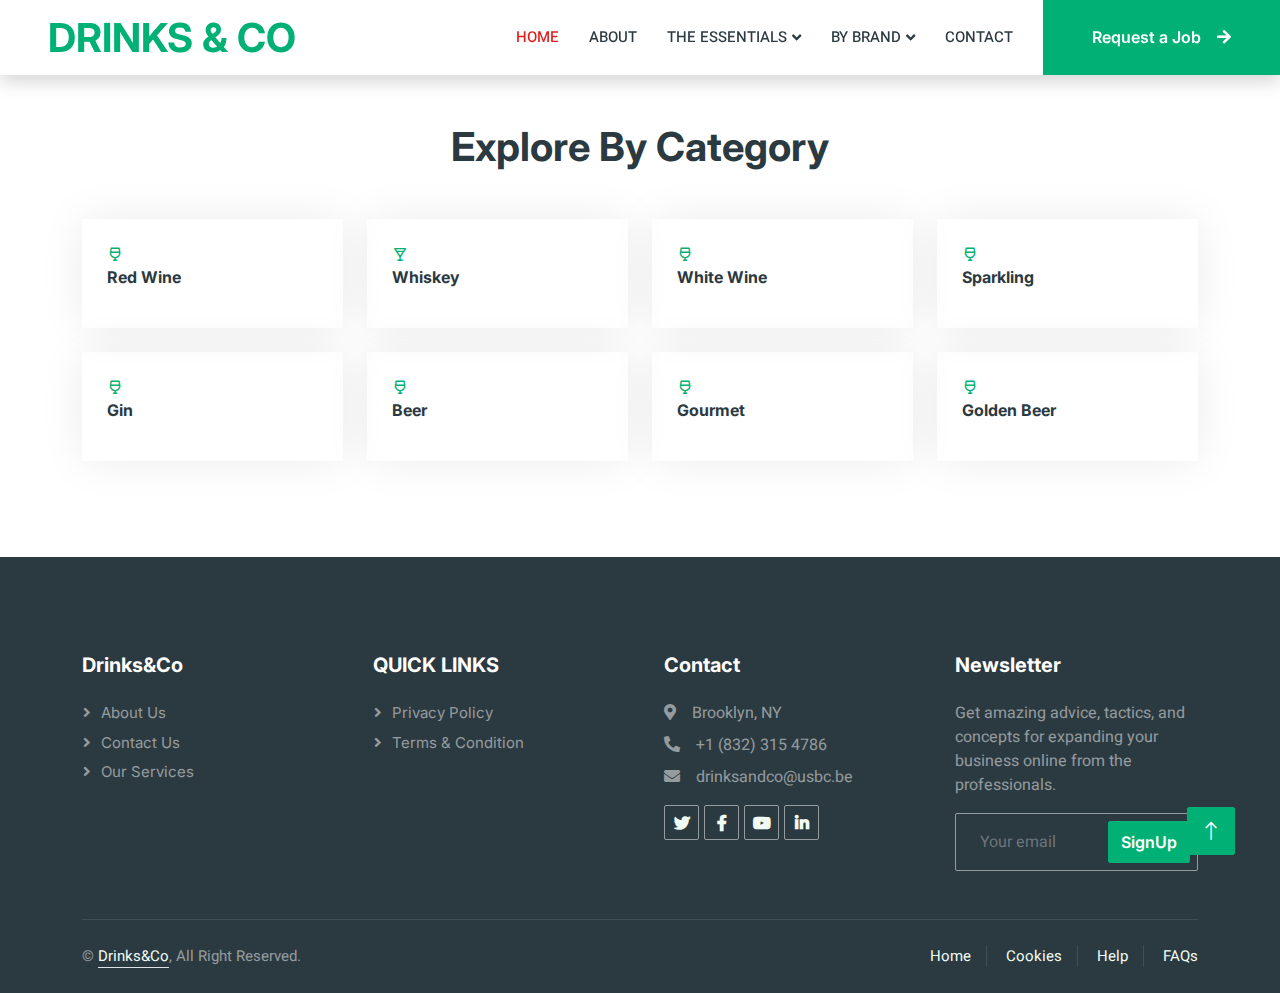
<file: Drinks&Coo/Drinks&Coo/drinks-co.github.io/Drinks-Co/Drinks&COO/category.html>
<!DOCTYPE html>
<html lang="en">


<!-- Mirrored from drinks-co.github.io/Drinks-Co/job-portal-website-master/category.html by HTTrack Website Copier/3.x [XR&CO'2014], Wed, 24 May 2023 21:21:23 GMT -->
<!-- Added by HTTrack --><meta http-equiv="content-type" content="text/html;charset=utf-8" /><!-- /Added by HTTrack -->
<head>
    <meta charset="utf-8">
    <title>DRINKS&CO: Buy, and sell</title>
    <link rel="shortcut icon" href="img/download.png" type="image/x-icon">
    <meta content="width=device-width, initial-scale=1.0" name="viewport">
    <meta content="" name="keywords">
    <meta content="" name="description">
	<link href='../../../unpkg.com/boxicons%402.1.4/css/boxicons.min.css' rel='stylesheet'>
    <!-- Favicon -->
    <link href="img/favicon.html" rel="icon">

    <!-- Google Web Fonts -->
    <link rel="preconnect" href="https://fonts.googleapis.com/">
    <link rel="preconnect" href="https://fonts.gstatic.com/" crossorigin>
    <link href="https://fonts.googleapis.com/css2?family=Heebo:wght@400;500;600&amp;family=Inter:wght@700;800&amp;display=swap" rel="stylesheet">
    
    <!-- Icon Font Stylesheet -->
    <link href="../../../cdnjs.cloudflare.com/ajax/libs/font-awesome/5.10.0/css/all.min.css" rel="stylesheet">
    <link href="../../../cdn.jsdelivr.net/npm/bootstrap-icons%401.4.1/font/bootstrap-icons.css" rel="stylesheet">

    <!-- Libraries Stylesheet -->
    <link href="lib/animate/animate.min.css" rel="stylesheet">
    <link href="lib/owlcarousel/assets/owl.carousel.min.css" rel="stylesheet">

    <!-- Customized Bootstrap Stylesheet -->
    <link href="css/bootstrap.min.css" rel="stylesheet">

    <!-- Template Stylesheet -->
    <link href="css/style.css" rel="stylesheet">
</head>


<body>
    <div class="container-xxl bg-white p-0">
        <!-- Spinner Start -->
        <div id="spinner" class="show bg-white position-fixed translate-middle w-100 vh-100 top-50 start-50 d-flex align-items-center justify-content-center">
            <div class="spinner-border text-primary" style="width: 3rem; height: 3rem;" role="status">
                <span class="sr-only">Loading...</span>
            </div>
        </div>
        <!-- Spinner End -->


    <!-- Navbar Start -->
    <nav class="navbar navbar-expand-lg bg-white navbar-light shadow sticky-top p-0">
        <a href="index.html" class="navbar-brand d-flex align-items-center text-center py-0 px-4 px-lg-5">
            <h1 class="m-0 text-primary">DRINKS & CO</h1>
        </a>
        <button type="button" class="navbar-toggler me-4" data-bs-toggle="collapse" data-bs-target="#navbarCollapse">
            <span class="navbar-toggler-icon"></span>
        </button>
        <div class="collapse navbar-collapse" id="navbarCollapse">
            <div class="navbar-nav ms-auto p-4 p-lg-0">
                <a href="index.html" class="nav-item nav-link active">Home</a>
                <a href="about.html" class="nav-item nav-link">About</a>
                <div class="nav-item dropdown">
                    <a href="#" class="nav-link dropdown-toggle" data-bs-toggle="dropdown">THE ESSENTIALS</a>
                    <div class="dropdown-menu rounded-0 m-0">
                        <a href="404.html" class="dropdown-item">WINE</a>
                        <a href="404.html" class="dropdown-item">SPARKLING</a>
                        <a href="404.html" class="dropdown-item">BEER</a>
                        <a href="404.html" class="dropdown-item">SPIRITS</a>
                        <a href="404.html" class="dropdown-item">WHITE WINE</a>
                        <a href="404.html" class="dropdown-item">RED WINE</a>
                        <a href="404.html" class="dropdown-item">GOURMET</a>
                        
                    </div>
                </div>
                <div class="nav-item dropdown">
                    <a href="#" class="nav-link dropdown-toggle" data-bs-toggle="dropdown">By Brand</a>
                    <div class="dropdown-menu rounded-0 m-0">
                        <a href="category.html" class="dropdown-item">Moet & Chandon</a>
                        <a href="category.html" class="dropdown-item">Louis Roederer</a>
                        <a href="category.html" class="dropdown-item">Ferrari</a>
                        <a href="category.html" class="dropdown-item">Dom Peri Grion</a>
						<a href="category.html" class="dropdown-item">Veuve Clicquot</a>
						<a href="category.html" class="dropdown-item">Tattingor</a>
                    </div>
                </div>
                <a href="contact.html" class="nav-item nav-link">Contact</a>
            </div>
            <a href="job-list.html" class="btn btn-primary rounded-0 py-4 px-lg-5 d-none d-lg-block">Request a Job<i class="fa fa-arrow-right ms-3"></i></a>
        </div>
    </nav>
    <!-- Navbar End -->


        <!-- Category Start -->
        <div class="container-xxl py-5">
            <div class="container">
                <h1 class="text-center mb-5 wow fadeInUp" data-wow-delay="0.1s">Explore By Category</h1>
                <div class="row g-4">
                    <div class="col-lg-3 col-sm-6 wow fadeInUp" data-wow-delay="0.1s">
                        <a class="cat-item rounded p-4" href="#">
							<i class='bx bx-wine'></i>
                            <h6 class="mb-3">Red Wine</h6>
                            
                        </a>
                    </div>
                    <div class="col-lg-3 col-sm-6 wow fadeInUp" data-wow-delay="0.3s">
                        <a class="cat-item rounded p-4" href="#">
                            <i class='bx bx-drink'></i>
                            <h6 class="mb-3">Whiskey</h6>
                            
                        </a>
                    </div>
                    <div class="col-lg-3 col-sm-6 wow fadeInUp" data-wow-delay="0.5s">
                        <a class="cat-item rounded p-4" href="#">
                            <i class='bx bx-wine'></i>
                            <h6 class="mb-3">White Wine</h6>
                            
                        </a>
                    </div>
                    <div class="col-lg-3 col-sm-6 wow fadeInUp" data-wow-delay="0.7s">
                        <a class="cat-item rounded p-4" href="#">
                            <i class='bx bx-wine'></i>
                            <h6 class="mb-3">Sparkling</h6>
                            
                        </a>
                    </div>
                    <div class="col-lg-3 col-sm-6 wow fadeInUp" data-wow-delay="0.1s">
                        <a class="cat-item rounded p-4" href="#">
                            <i class='bx bx-wine'></i>
                            <h6 class="mb-3">Gin</h6>
                            
                        </a>
                    </div>
                    <div class="col-lg-3 col-sm-6 wow fadeInUp" data-wow-delay="0.3s">
                        <a class="cat-item rounded p-4" href="#">
                            <i class='bx bx-wine'></i>
                            <h6 class="mb-3">Beer</h6>
                            
                        </a>
                    </div>
                    <div class="col-lg-3 col-sm-6 wow fadeInUp" data-wow-delay="0.5s">
                        <a class="cat-item rounded p-4" href="#">
                            <i class='bx bx-wine'></i>
                            <h6 class="mb-3">Gourmet</h6>
                            
                        </a>
                    </div>
                    <div class="col-lg-3 col-sm-6 wow fadeInUp" data-wow-delay="0.7s">
                        <a class="cat-item rounded p-4" href="#">
                            <i class='bx bx-wine'></i>
                            <h6 class="mb-3">Golden Beer</h6>
                            
                        </a>
                    </div>
                </div>
            </div>
        </div>
        <!-- Category End -->


       <!-- Footer Start -->
    <div class="container-fluid bg-dark text-white-50 footer pt-5 mt-5 wow fadeIn" data-wow-delay="0.1s">
        <div class="container py-5">
            <div class="row g-5">
                <div class="col-lg-3 col-md-6">
                    <h5 class="text-white mb-4">Drinks&Co</h5>
                    <a class="btn btn-link text-white-50" href="#">About Us</a>
                    <a class="btn btn-link text-white-50" href="#">Contact Us</a>
                    <a class="btn btn-link text-white-50" href="#">Our Services</a>

                </div>
                <div class="col-lg-3 col-md-6">
                    <h5 class="text-white mb-4">QUICK LINKS</h5>

                    <a class="btn btn-link text-white-50" href="#">Privacy Policy</a>
                    <a class="btn btn-link text-white-50" href="#">Terms & Condition</a>
                </div>
                <div class="col-lg-3 col-md-6">
                    <h5 class="text-white mb-4">Contact</h5>
                    <p class="mb-2"><i class="fa fa-map-marker-alt me-3"></i>Brooklyn, NY</p>
                    <p class="mb-2"><i class="fa fa-phone-alt me-3"></i>+1 (832) 315 4786</p>
                    <p class="mb-2"><i class="fa fa-envelope me-3"></i>drinksandco@usbc.be</p>
                    <div class="d-flex pt-2">
                        <a class="btn btn-outline-light btn-social" href="#"><i class="fab fa-twitter"></i></a>
                        <a class="btn btn-outline-light btn-social" href="#"><i class="fab fa-facebook-f"></i></a>
                        <a class="btn btn-outline-light btn-social" href="#"><i class="fab fa-youtube"></i></a>
                        <a class="btn btn-outline-light btn-social" href="#"><i class="fab fa-linkedin-in"></i></a>
                    </div>
                </div>
                <div class="col-lg-3 col-md-6">
                    <h5 class="text-white mb-4">Newsletter</h5>
                    <p>Get amazing advice, tactics, and concepts for expanding your business online from the professionals.</p>
                    <div class="position-relative mx-auto" style="max-width: 400px;">
                        <input class="form-control bg-transparent w-100 py-3 ps-4 pe-5" type="text" placeholder="Your email">
                        <button type="button" class="btn btn-primary py-2 position-absolute top-0 end-0 mt-2 me-2">SignUp</button>
                    </div>
                </div>
            </div>
        </div>
        <div class="container">
            <div class="copyright">
                <div class="row">
                    <div class="col-md-6 text-center text-md-start mb-3 mb-md-0">
                        &copy; <a class="border-bottom" href="#">Drinks&Co</a>, All Right Reserved. 
                        
                        <!--/*** This template is free as long as you keep the footer author’s credit link/attribution link/backlink. If you'd like to use the template without the footer author’s credit link/attribution link/backlink, you can purchase the Credit Removal License from "https://htmlcodex.com/credit-removal". Thank you for your support. ***/-->
                        
                    </div>
                    <div class="col-md-6 text-center text-md-end">
                        <div class="footer-menu">
                            <a href="#">Home</a>
                            <a href="#">Cookies</a>
                            <a href="#">Help</a>
                            <a href="#">FAQs</a>
                        </div>
                    </div>
                </div>
            </div>
        </div>
    </div>
    <!-- Footer End -->


    <!-- Back to Top -->
    <a href="#" class="btn btn-lg btn-primary btn-lg-square back-to-top"><i class="bi bi-arrow-up"></i></a>
</div>

<!-- JavaScript Libraries -->
<script src="../../../code.jquery.com/jquery-3.4.1.min.js"></script>
<script src="../../../cdn.jsdelivr.net/npm/bootstrap%405.0.0/dist/js/bootstrap.bundle.min.js"></script>
<script src="lib/wow/wow.min.js"></script>
<script src="lib/easing/easing.min.js"></script>
<script src="lib/waypoints/waypoints.min.html"></script>
<script src="lib/owlcarousel/owl.carousel.min.js"></script>

<!-- Template Javascript -->
<script src="js/main.js"></script>
</body>


<!-- Mirrored from drinks-co.github.io/Drinks-Co/job-portal-website-master/about.html by HTTrack Website Copier/3.x [XR&CO'2014], Wed, 24 May 2023 21:21:23 GMT -->
</html>
</file>
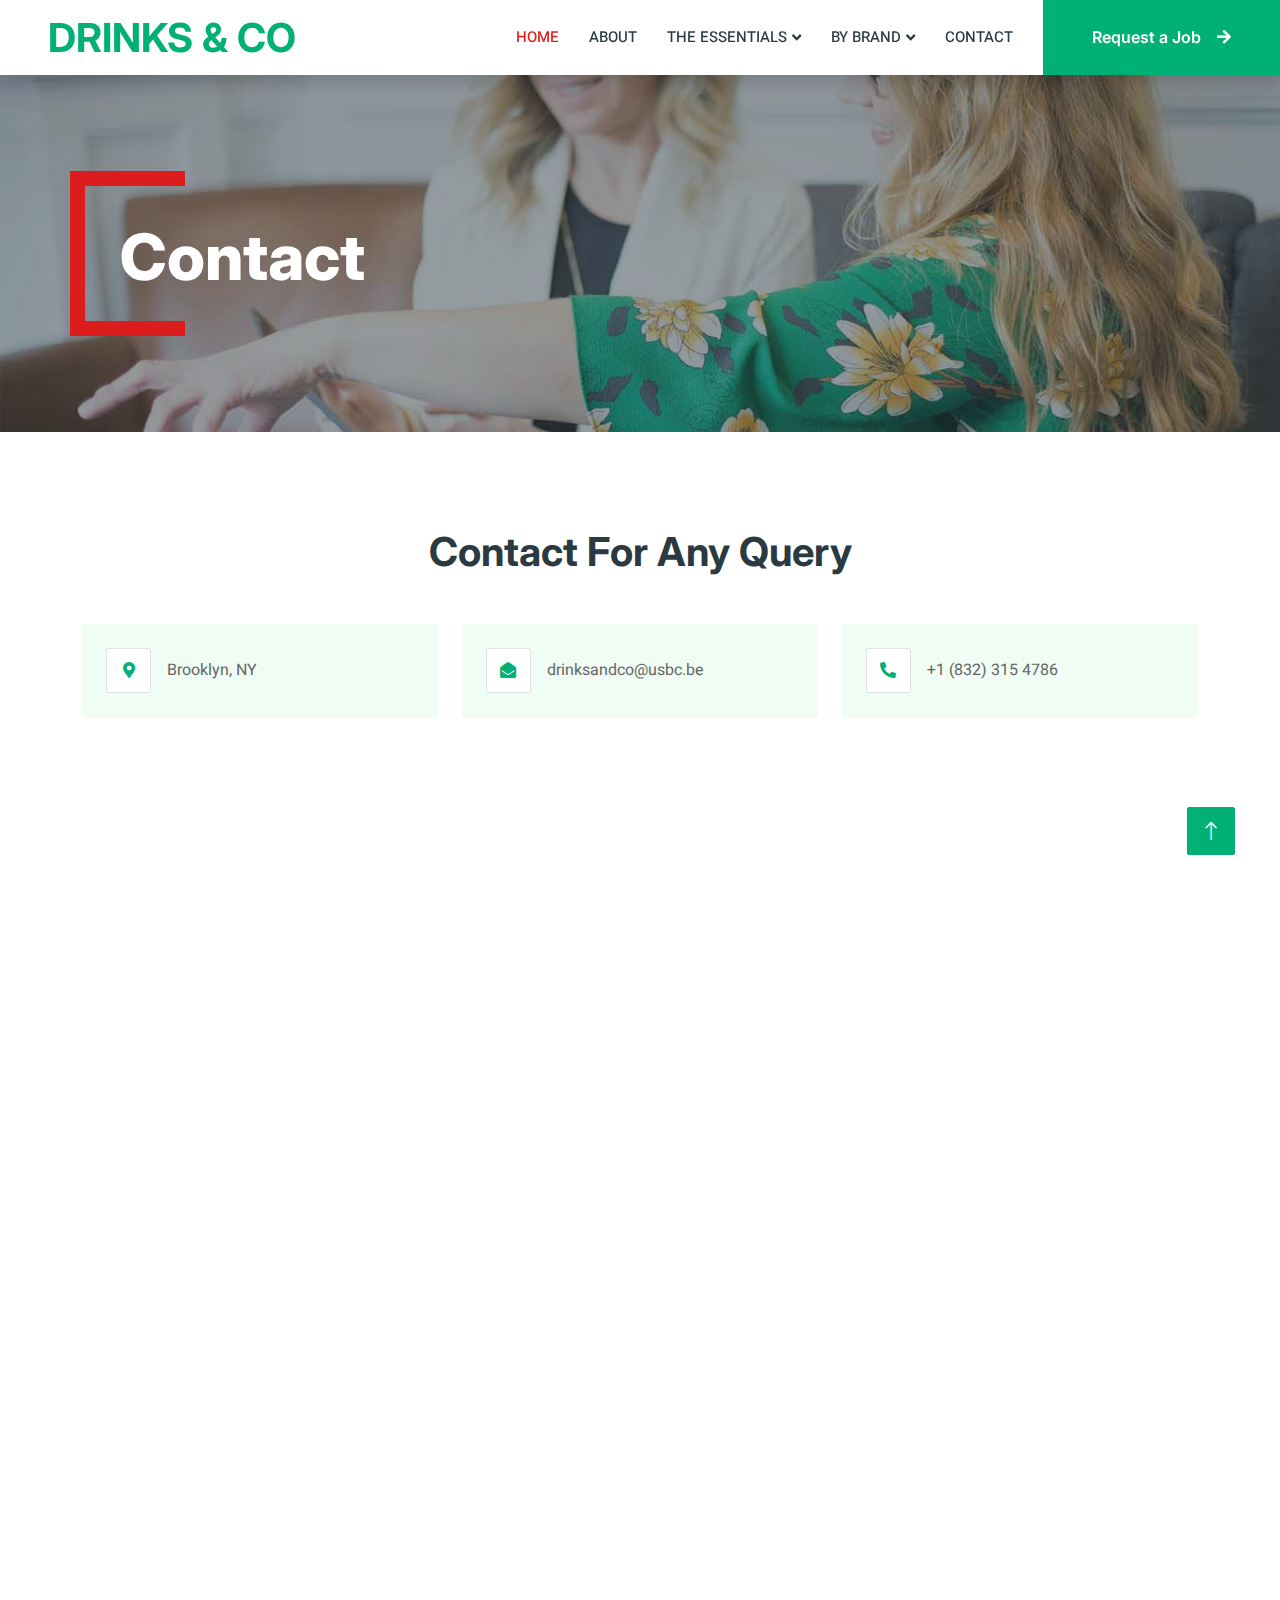
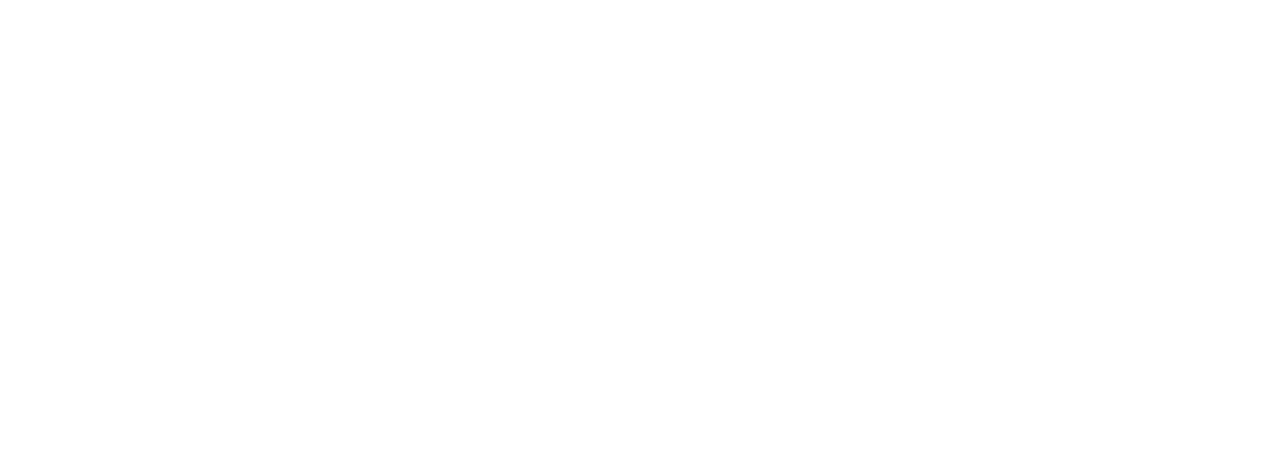
<file: Drinks&Coo/Drinks&Coo/drinks-co.github.io/Drinks-Co/Drinks&COO/contact.html>
<!DOCTYPE html>
<html lang="en">


<!-- Mirrored from drinks-co.github.io/Drinks-Co/job-portal-website-master/contact.html by HTTrack Website Copier/3.x [XR&CO'2014], Wed, 24 May 2023 21:21:23 GMT -->
<!-- Added by HTTrack --><meta http-equiv="content-type" content="text/html;charset=utf-8" /><!-- /Added by HTTrack -->
<head>
    <meta charset="utf-8">
    <title>DRINKS&CO: Buy, and sell</title>
    <link rel="shortcut icon" href="img/download.png" type="image/x-icon">
    <meta content="width=device-width, initial-scale=1.0" name="viewport">
    <meta content="" name="keywords">
    <meta content="" name="description">
	<link href='../../../unpkg.com/boxicons%402.1.4/css/boxicons.min.css' rel='stylesheet'>
    <!-- Favicon -->
    <link href="img/favicon.html" rel="icon">

    <!-- Google Web Fonts -->
    <link rel="preconnect" href="https://fonts.googleapis.com/">
    <link rel="preconnect" href="https://fonts.gstatic.com/" crossorigin>
    <link href="https://fonts.googleapis.com/css2?family=Heebo:wght@400;500;600&amp;family=Inter:wght@700;800&amp;display=swap" rel="stylesheet">
    
    <!-- Icon Font Stylesheet -->
    <link href="../../../cdnjs.cloudflare.com/ajax/libs/font-awesome/5.10.0/css/all.min.css" rel="stylesheet">
    <link href="../../../cdn.jsdelivr.net/npm/bootstrap-icons%401.4.1/font/bootstrap-icons.css" rel="stylesheet">

    <!-- Libraries Stylesheet -->
    <link href="lib/animate/animate.min.css" rel="stylesheet">
    <link href="lib/owlcarousel/assets/owl.carousel.min.css" rel="stylesheet">

    <!-- Customized Bootstrap Stylesheet -->
    <link href="css/bootstrap.min.css" rel="stylesheet">

    <!-- Template Stylesheet -->
    <link href="css/style.css" rel="stylesheet">
</head>


<body>
    <div class="container-xxl bg-white p-0">
        <!-- Spinner Start -->
        <div id="spinner" class="show bg-white position-fixed translate-middle w-100 vh-100 top-50 start-50 d-flex align-items-center justify-content-center">
            <div class="spinner-border text-primary" style="width: 3rem; height: 3rem;" role="status">
                <span class="sr-only">Loading...</span>
            </div>
        </div>
        <!-- Spinner End -->


    <!-- Navbar Start -->
    <nav class="navbar navbar-expand-lg bg-white navbar-light shadow sticky-top p-0">
        <a href="index.html" class="navbar-brand d-flex align-items-center text-center py-0 px-4 px-lg-5">
            <h1 class="m-0 text-primary">DRINKS & CO</h1>
        </a>
        <button type="button" class="navbar-toggler me-4" data-bs-toggle="collapse" data-bs-target="#navbarCollapse">
            <span class="navbar-toggler-icon"></span>
        </button>
        <div class="collapse navbar-collapse" id="navbarCollapse">
            <div class="navbar-nav ms-auto p-4 p-lg-0">
                <a href="index.html" class="nav-item nav-link active">Home</a>
                <a href="about.html" class="nav-item nav-link">About</a>
                <div class="nav-item dropdown">
                    <a href="#" class="nav-link dropdown-toggle" data-bs-toggle="dropdown">THE ESSENTIALS</a>
                    <div class="dropdown-menu rounded-0 m-0">
                        <a href="404.html" class="dropdown-item">WINE</a>
                        <a href="404.html" class="dropdown-item">SPARKLING</a>
                        <a href="404.html" class="dropdown-item">BEER</a>
                        <a href="404.html" class="dropdown-item">SPIRITS</a>
                        <a href="404.html" class="dropdown-item">WHITE WINE</a>
                        <a href="404.html" class="dropdown-item">RED WINE</a>
                        <a href="404.html" class="dropdown-item">GOURMET</a>
                        
                    </div>
                </div>
                <div class="nav-item dropdown">
                    <a href="#" class="nav-link dropdown-toggle" data-bs-toggle="dropdown">By Brand</a>
                    <div class="dropdown-menu rounded-0 m-0">
                        <a href="category.html" class="dropdown-item">Moet & Chandon</a>
                        <a href="category.html" class="dropdown-item">Louis Roederer</a>
                        <a href="category.html" class="dropdown-item">Ferrari</a>
                        <a href="category.html" class="dropdown-item">Dom Peri Grion</a>
						<a href="category.html" class="dropdown-item">Veuve Clicquot</a>
						<a href="category.html" class="dropdown-item">Tattingor</a>
                    </div>
                </div>
                <a href="contact.html" class="nav-item nav-link">Contact</a>
            </div>
            <a href="job-list.html" class="btn btn-primary rounded-0 py-4 px-lg-5 d-none d-lg-block">Request a Job<i class="fa fa-arrow-right ms-3"></i></a>
        </div>
    </nav>
    <!-- Navbar End -->




        <!-- Header End -->
        <div class="container-xxl py-5 bg-dark page-header mb-5">
            <div class="container my-5 pt-5 pb-4">
                <h1 class="display-3 text-white mb-3 animated slideInDown">Contact</h1>
               
            </div>
        </div>
        <!-- Header End -->


        <!-- Contact Start -->
        <div class="container-xxl py-5">
            <div class="container">
                <h1 class="text-center mb-5 wow fadeInUp" data-wow-delay="0.1s">Contact For Any Query</h1>
                <div class="row g-4">
                    <div class="col-12">
                        <div class="row gy-4">
                            <div class="col-md-4 wow fadeIn" data-wow-delay="0.1s">
                                <div class="d-flex align-items-center bg-light rounded p-4">
                                    <div class="bg-white border rounded d-flex flex-shrink-0 align-items-center justify-content-center me-3" style="width: 45px; height: 45px;">
                                        <i class="fa fa-map-marker-alt text-primary"></i>
                                    </div>
                                    <span>Brooklyn, NY</span>
                                </div>
                            </div>
                            <div class="col-md-4 wow fadeIn" data-wow-delay="0.3s">
                                <div class="d-flex align-items-center bg-light rounded p-4">
                                    <div class="bg-white border rounded d-flex flex-shrink-0 align-items-center justify-content-center me-3" style="width: 45px; height: 45px;">
                                        <i class="fa fa-envelope-open text-primary"></i>
                                    </div>
                                    <span>drinksandco@usbc.be</span>
                                </div>
                            </div>
                            <div class="col-md-4 wow fadeIn" data-wow-delay="0.5s">
                                <div class="d-flex align-items-center bg-light rounded p-4">
                                    <div class="bg-white border rounded d-flex flex-shrink-0 align-items-center justify-content-center me-3" style="width: 45px; height: 45px;">
                                        <i class="fa fa-phone-alt text-primary"></i>
                                    </div>
                                    <span>+1 (832) 315 4786</span>
                                </div>
                            </div>
                        </div>
                    </div>
                    <div class="col-md-6 wow fadeInUp" data-wow-delay="0.1s">
                        <iframe src="https://www.google.com/maps/embed?pb=!1m18!1m12!1m3!1d193746.90108077184!2d-74.08508414784609!3d40.64541987864142!2m3!1f0!2f0!3f0!3m2!1i1024!2i768!4f13.1!3m3!1m2!1s0x89c24416947c2109%3A0x82765c7404007886!2sBrooklyn%2C%20NY%2C%20USA!5e0!3m2!1sen!2sng!4v1675157634840!5m2!1sen!2sng" width="400" height="400" style="border:0;" allowfullscreen="" loading="lazy" referrerpolicy="no-referrer-when-downgrade"></iframe>
                    <div class="col-md-6">
                        <div class="wow fadeInUp" data-wow-delay="0.5s">
                            
                            <form>
                                <div class="row g-3">
                                    <div class="col-md-6">
                                        <div class="form-floating">
                                            <input type="text" class="form-control" id="name" placeholder="Your Name">
                                            <label for="name">Your Name</label>
                                        </div>
                                    </div>
                                    <div class="col-md-6">
                                        <div class="form-floating">
                                            <input type="email" class="form-control" id="email" placeholder="Your Email">
                                            <label for="email">Your Email</label>
                                        </div>
                                    </div>
                                    <div class="col-12">
                                        <div class="form-floating">
                                            <input type="text" class="form-control" id="subject" placeholder="Subject">
                                            <label for="subject">Subject</label>
                                        </div>
                                    </div>
                                    <div class="col-12">
                                        <div class="form-floating">
                                            <textarea class="form-control" placeholder="Leave a message here" id="message" style="height: 150px"></textarea>
                                            <label for="message">Message</label>
                                        </div>
                                    </div>
                                    <div class="col-12">
                                        <button class="btn btn-primary w-100 py-3" type="submit">Send Message</button>
                                    </div>
                                </div>
                            </form>
                        </div>
                    </div>
                </div>
            </div>
        </div>
        <!-- Contact End -->

    <!-- Footer Start -->
    <div class="container-fluid bg-dark text-white-50 footer pt-5 mt-5 wow fadeIn" data-wow-delay="0.1s">
        <div class="container py-5">
            <div class="row g-5">
                <div class="col-lg-3 col-md-6">
                    <h5 class="text-white mb-4">Drinks&Co</h5>
                    <a class="btn btn-link text-white-50" href="#">About Us</a>
                    <a class="btn btn-link text-white-50" href="#">Contact Us</a>
                    <a class="btn btn-link text-white-50" href="#">Our Services</a>

                </div>
                <div class="col-lg-3 col-md-6">
                    <h5 class="text-white mb-4">QUICK LINKS</h5>

                    <a class="btn btn-link text-white-50" href="#">Privacy Policy</a>
                    <a class="btn btn-link text-white-50" href="#">Terms & Condition</a>
                </div>
                <div class="col-lg-3 col-md-6">
                    <h5 class="text-white mb-4">Contact</h5>
                    <p class="mb-2"><i class="fa fa-map-marker-alt me-3"></i>Brooklyn, NY</p>
                    <p class="mb-2"><i class="fa fa-phone-alt me-3"></i>+1 (832) 315 4786</p>
                    <p class="mb-2"><i class="fa fa-envelope me-3"></i>drinksandco@usbc.be</p>
                    <div class="d-flex pt-2">
                        <a class="btn btn-outline-light btn-social" href="#"><i class="fab fa-twitter"></i></a>
                        <a class="btn btn-outline-light btn-social" href="#"><i class="fab fa-facebook-f"></i></a>
                        <a class="btn btn-outline-light btn-social" href="#"><i class="fab fa-youtube"></i></a>
                        <a class="btn btn-outline-light btn-social" href="#"><i class="fab fa-linkedin-in"></i></a>
                    </div>
                </div>
                <div class="col-lg-3 col-md-6">
                    <h5 class="text-white mb-4">Newsletter</h5>
                    <p>Get amazing advice, tactics, and concepts for expanding your business online from the professionals.</p>
                    <div class="position-relative mx-auto" style="max-width: 400px;">
                        <input class="form-control bg-transparent w-100 py-3 ps-4 pe-5" type="text" placeholder="Your email">
                        <button type="button" class="btn btn-primary py-2 position-absolute top-0 end-0 mt-2 me-2">SignUp</button>
                    </div>
                </div>
            </div>
        </div>
        <div class="container">
            <div class="copyright">
                <div class="row">
                    <div class="col-md-6 text-center text-md-start mb-3 mb-md-0">
                        &copy; <a class="border-bottom" href="#">Drinks&Co</a>, All Right Reserved. 
                        
                        <!--/*** This template is free as long as you keep the footer author’s credit link/attribution link/backlink. If you'd like to use the template without the footer author’s credit link/attribution link/backlink, you can purchase the Credit Removal License from "https://htmlcodex.com/credit-removal". Thank you for your support. ***/-->
                        
                    </div>
                    <div class="col-md-6 text-center text-md-end">
                        <div class="footer-menu">
                            <a href="#">Home</a>
                            <a href="#">Cookies</a>
                            <a href="#">Help</a>
                            <a href="#">FAQs</a>
                        </div>
                    </div>
                </div>
            </div>
        </div>
    </div>
    <!-- Footer End -->


    <!-- Back to Top -->
    <a href="#" class="btn btn-lg btn-primary btn-lg-square back-to-top"><i class="bi bi-arrow-up"></i></a>
</div>

<!-- JavaScript Libraries -->
<script src="../../../code.jquery.com/jquery-3.4.1.min.js"></script>
<script src="../../../cdn.jsdelivr.net/npm/bootstrap%405.0.0/dist/js/bootstrap.bundle.min.js"></script>
<script src="lib/wow/wow.min.js"></script>
<script src="lib/easing/easing.min.js"></script>
<script src="lib/waypoints/waypoints.min.html"></script>
<script src="lib/owlcarousel/owl.carousel.min.js"></script>

<!-- Template Javascript -->
<script src="js/main.js"></script>
</body>


<!-- Mirrored from drinks-co.github.io/Drinks-Co/job-portal-website-master/about.html by HTTrack Website Copier/3.x [XR&CO'2014], Wed, 24 May 2023 21:21:23 GMT -->
</html>
</file>
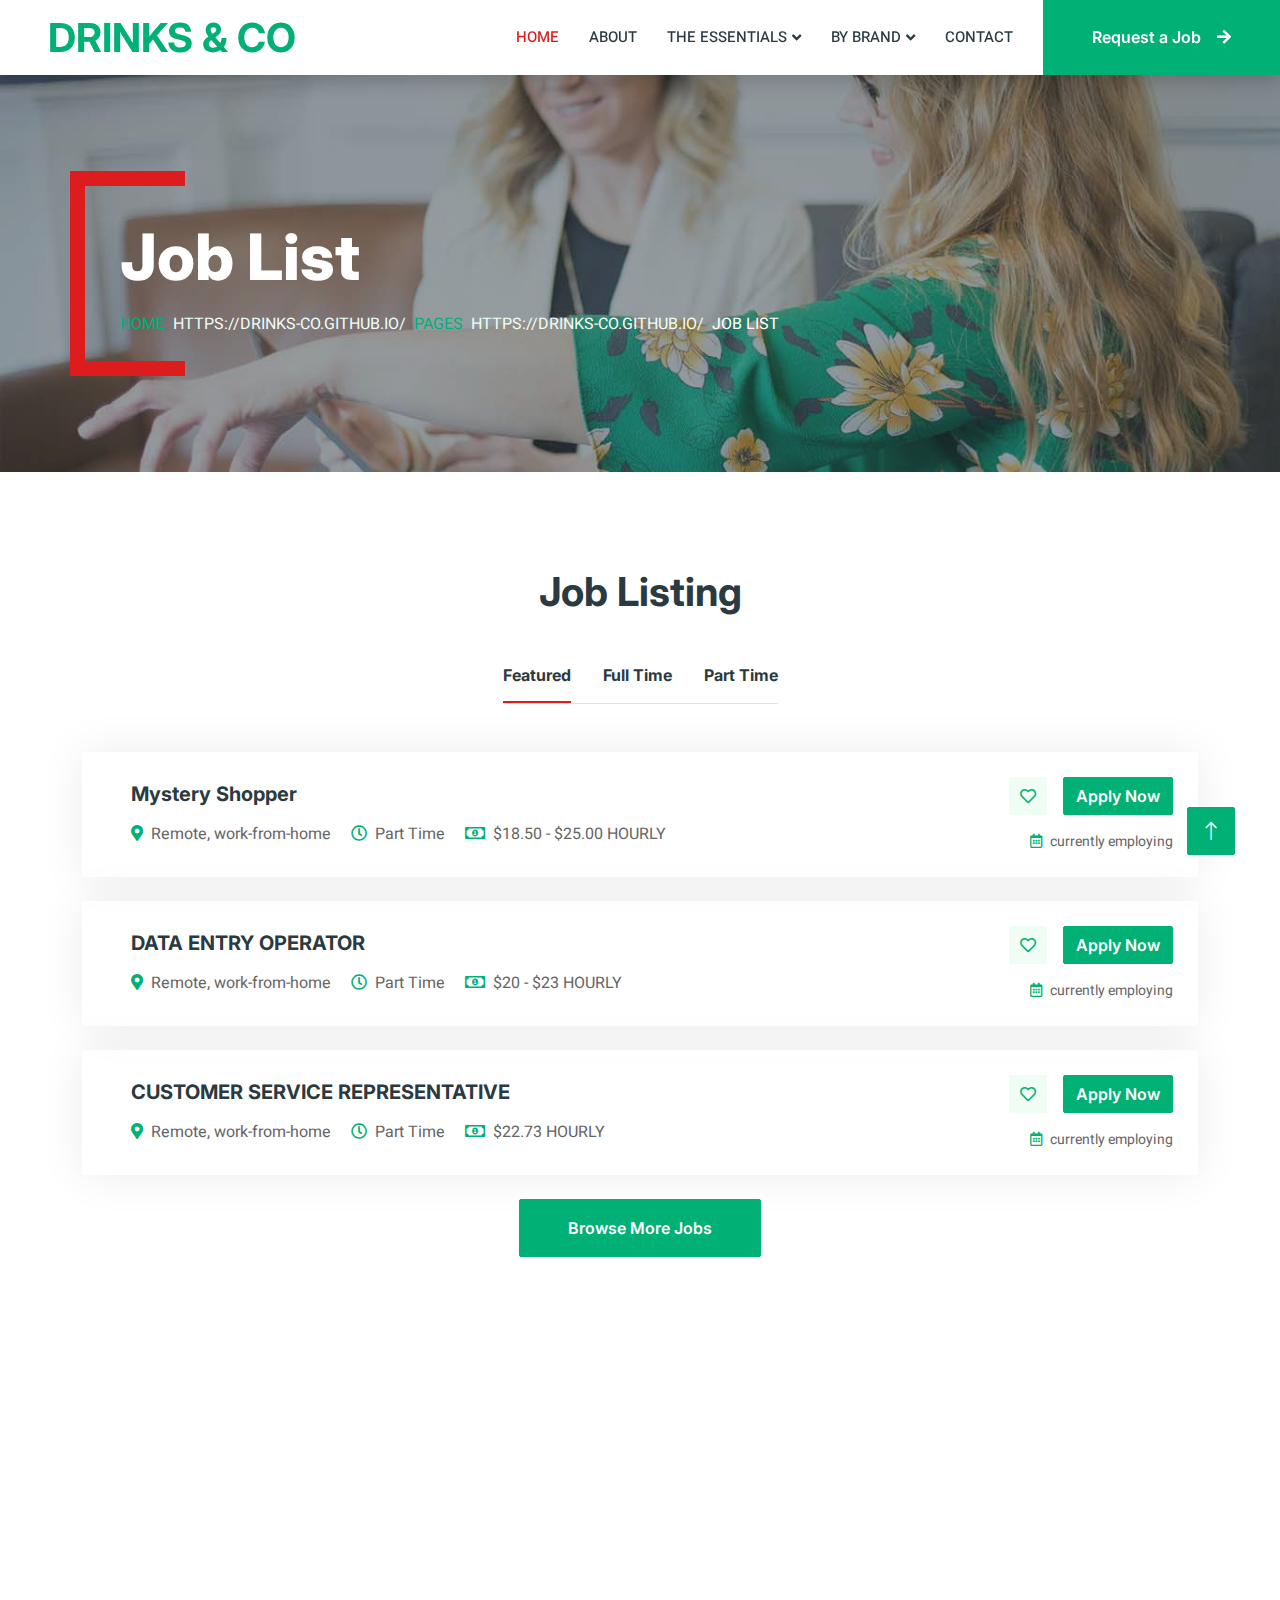
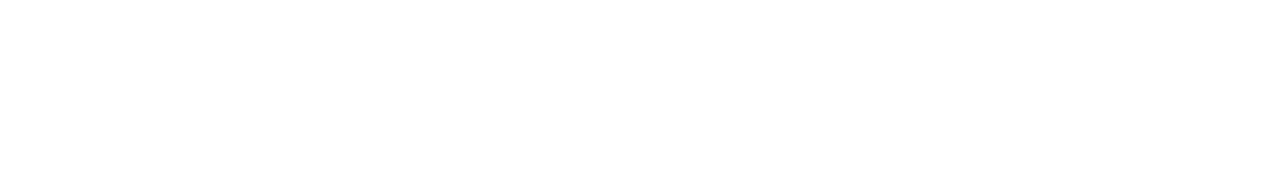
<file: Drinks&Coo/Drinks&Coo/drinks-co.github.io/Drinks-Co/Drinks&COO/job-list.html>
<!DOCTYPE html>
<html lang="en">


<!-- Mirrored from drinks-co.github.io/Drinks-Co/job-portal-website-master/job-list.html by HTTrack Website Copier/3.x [XR&CO'2014], Wed, 24 May 2023 21:21:23 GMT -->
<!-- Added by HTTrack --><meta http-equiv="content-type" content="text/html;charset=utf-8" /><!-- /Added by HTTrack -->
<head>
    <meta charset="utf-8">
    <title>DRINKS&CO: Buy, and sell</title>
    <link rel="shortcut icon" href="img/download.png" type="image/x-icon">
    <meta content="width=device-width, initial-scale=1.0" name="viewport">
    <meta content="" name="keywords">
    <meta content="" name="description">
	<link href='../../../unpkg.com/boxicons%402.1.4/css/boxicons.min.css' rel='stylesheet'>
    <!-- Favicon -->
    <link href="img/favicon.html" rel="icon">

    <!-- Google Web Fonts -->
    <link rel="preconnect" href="https://fonts.googleapis.com/">
    <link rel="preconnect" href="https://fonts.gstatic.com/" crossorigin>
    <link href="https://fonts.googleapis.com/css2?family=Heebo:wght@400;500;600&amp;family=Inter:wght@700;800&amp;display=swap" rel="stylesheet">
    
    <!-- Icon Font Stylesheet -->
    <link href="../../../cdnjs.cloudflare.com/ajax/libs/font-awesome/5.10.0/css/all.min.css" rel="stylesheet">
    <link href="../../../cdn.jsdelivr.net/npm/bootstrap-icons%401.4.1/font/bootstrap-icons.css" rel="stylesheet">

    <!-- Libraries Stylesheet -->
    <link href="lib/animate/animate.min.css" rel="stylesheet">
    <link href="lib/owlcarousel/assets/owl.carousel.min.css" rel="stylesheet">

    <!-- Customized Bootstrap Stylesheet -->
    <link href="css/bootstrap.min.css" rel="stylesheet">

    <!-- Template Stylesheet -->
    <link href="css/style.css" rel="stylesheet">
</head>


<body>
    <div class="container-xxl bg-white p-0">
        <!-- Spinner Start -->
        <div id="spinner" class="show bg-white position-fixed translate-middle w-100 vh-100 top-50 start-50 d-flex align-items-center justify-content-center">
            <div class="spinner-border text-primary" style="width: 3rem; height: 3rem;" role="status">
                <span class="sr-only">Loading...</span>
            </div>
        </div>
        <!-- Spinner End -->


    <!-- Navbar Start -->
    <nav class="navbar navbar-expand-lg bg-white navbar-light shadow sticky-top p-0">
        <a href="index.html" class="navbar-brand d-flex align-items-center text-center py-0 px-4 px-lg-5">
            <h1 class="m-0 text-primary">DRINKS & CO</h1>
        </a>
        <button type="button" class="navbar-toggler me-4" data-bs-toggle="collapse" data-bs-target="#navbarCollapse">
            <span class="navbar-toggler-icon"></span>
        </button>
        <div class="collapse navbar-collapse" id="navbarCollapse">
            <div class="navbar-nav ms-auto p-4 p-lg-0">
                <a href="index.html" class="nav-item nav-link active">Home</a>
                <a href="about.html" class="nav-item nav-link">About</a>
                <div class="nav-item dropdown">
                    <a href="#" class="nav-link dropdown-toggle" data-bs-toggle="dropdown">THE ESSENTIALS</a>
                    <div class="dropdown-menu rounded-0 m-0">
                        <a href="404.html" class="dropdown-item">WINE</a>
                        <a href="404.html" class="dropdown-item">SPARKLING</a>
                        <a href="404.html" class="dropdown-item">BEER</a>
                        <a href="404.html" class="dropdown-item">SPIRITS</a>
                        <a href="404.html" class="dropdown-item">WHITE WINE</a>
                        <a href="404.html" class="dropdown-item">RED WINE</a>
                        <a href="404.html" class="dropdown-item">GOURMET</a>
                        
                    </div>
                </div>
                <div class="nav-item dropdown">
                    <a href="#" class="nav-link dropdown-toggle" data-bs-toggle="dropdown">By Brand</a>
                    <div class="dropdown-menu rounded-0 m-0">
                        <a href="category.html" class="dropdown-item">Moet & Chandon</a>
                        <a href="category.html" class="dropdown-item">Louis Roederer</a>
                        <a href="category.html" class="dropdown-item">Ferrari</a>
                        <a href="category.html" class="dropdown-item">Dom Peri Grion</a>
						<a href="category.html" class="dropdown-item">Veuve Clicquot</a>
						<a href="category.html" class="dropdown-item">Tattingor</a>
                    </div>
                </div>
                <a href="contact.html" class="nav-item nav-link">Contact</a>
            </div>
            <a href="job-list.html" class="btn btn-primary rounded-0 py-4 px-lg-5 d-none d-lg-block">Request a Job<i class="fa fa-arrow-right ms-3"></i></a>
        </div>
    </nav>
    <!-- Navbar End -->



        <!-- Header End -->
        <div class="container-xxl py-5 bg-dark page-header mb-5">
            <div class="container my-5 pt-5 pb-4">
                <h1 class="display-3 text-white mb-3 animated slideInDown">Job List</h1>
                <nav aria-label="breadcrumb">
                    <ol class="breadcrumb text-uppercase">
                        <li class="breadcrumb-item"><a href="#">Home</a></li>
                        <li class="breadcrumb-item"><a href="#">Pages</a></li>
                        <li class="breadcrumb-item text-white active" aria-current="page">Job List</li>
                    </ol>
                </nav>
            </div>
        </div>
        <!-- Header End -->


      <!-- Jobs Start -->
      <div class="container-xxl py-5">
        <div class="container">
            <h1 class="text-center mb-5 wow fadeInUp" data-wow-delay="0.1s">Job Listing</h1>
            <div class="tab-class text-center wow fadeInUp" data-wow-delay="0.3s">
                <ul class="nav nav-pills d-inline-flex justify-content-center border-bottom mb-5">
                    <li class="nav-item">
                        <a class="d-flex align-items-center text-start mx-3 ms-0 pb-3 active" data-bs-toggle="pill" href="#tab-1">
                            <h6 class="mt-n1 mb-0">Featured</h6>
                        </a>
                    </li>
                    <li class="nav-item">
                        <a class="d-flex align-items-center text-start mx-3 pb-3" data-bs-toggle="pill" href="#tab-2">
                            <h6 class="mt-n1 mb-0">Full Time</h6>
                        </a>
                    </li>
                    <li class="nav-item">
                        <a class="d-flex align-items-center text-start mx-3 me-0 pb-3" data-bs-toggle="pill" href="#tab-3">
                            <h6 class="mt-n1 mb-0">Part Time</h6>
                        </a>
                    </li>
                </ul>
                <div class="tab-content">
                    <div id="tab-1" class="tab-pane fade show p-0 active">
                        <div class="job-item p-4 mb-4">
                            <div class="row g-4">
                                <div class="col-sm-12 col-md-8 d-flex align-items-center">
                                   
                                    <div class="text-start ps-4">
                                        <h5 class="mb-3">Mystery Shopper</h5>
                                        <span class="text-truncate me-3"><i class="fa fa-map-marker-alt text-primary me-2"></i>Remote, work-from-home</span>
                                        <span class="text-truncate me-3"><i class="far fa-clock text-primary me-2"></i>Part Time</span>
                                        <span class="text-truncate me-0"><i class="far fa-money-bill-alt text-primary me-2"></i>$18.50 - $25.00 HOURLY</span>
                                    </div>
                                </div>
                                <div class="col-sm-12 col-md-4 d-flex flex-column align-items-start align-items-md-end justify-content-center">
                                    <div class="d-flex mb-3">
                                        <a class="btn btn-light btn-square me-3" href="#"><i class="far fa-heart text-primary"></i></a>
                                        <a class="btn btn-primary" href="https://form.jotform.com/231847783856069">Apply Now</a>
                                    </div>
                                    <small class="text-truncate"><i class="far fa-calendar-alt text-primary me-2"></i>currently employing</small>
                                </div>

                                
                            </div>
                        </div>
                        <div class="job-item p-4 mb-4">
                            <div class="row g-4">
                                <div class="col-sm-12 col-md-8 d-flex align-items-center">
                                   
                                    <div class="text-start ps-4">
                                        <h5 class="mb-3">DATA ENTRY OPERATOR</h5>
                                        <span class="text-truncate me-3"><i class="fa fa-map-marker-alt text-primary me-2"></i>Remote, work-from-home</span>
                                        <span class="text-truncate me-3"><i class="far fa-clock text-primary me-2"></i>Part Time</span>
                                        <span class="text-truncate me-0"><i class="far fa-money-bill-alt text-primary me-2"></i>$20 - $23 HOURLY</span>
                                    </div>
                                </div>
                                <div class="col-sm-12 col-md-4 d-flex flex-column align-items-start align-items-md-end justify-content-center">
                                    <div class="d-flex mb-3">
                                        <a class="btn btn-light btn-square me-3" href="#"><i class="far fa-heart text-primary"></i></a>
                                        <a class="btn btn-primary" href="https://form.jotform.com/231847783856069">Apply Now</a>
                                    </div>
                                    <small class="text-truncate"><i class="far fa-calendar-alt text-primary me-2"></i>currently employing</small>
                                </div>

                                
                            </div>
                        </div>

                        <div class="job-item p-4 mb-4">
                            <div class="row g-4">
                                <div class="col-sm-12 col-md-8 d-flex align-items-center">
                                   
                                    <div class="text-start ps-4">
                                        <h5 class="mb-3">CUSTOMER SERVICE REPRESENTATIVE</h5>
                                        <span class="text-truncate me-3"><i class="fa fa-map-marker-alt text-primary me-2"></i>Remote, work-from-home</span>
                                        <span class="text-truncate me-3"><i class="far fa-clock text-primary me-2"></i>Part Time</span>
                                        <span class="text-truncate me-0"><i class="far fa-money-bill-alt text-primary me-2"></i>$22.73 HOURLY</span>
                                    </div>
                                </div>
                                <div class="col-sm-12 col-md-4 d-flex flex-column align-items-start align-items-md-end justify-content-center">
                                    <div class="d-flex mb-3">
                                        <a class="btn btn-light btn-square me-3" href="#"><i class="far fa-heart text-primary"></i></a>
                                        <a class="btn btn-primary" href="https://form.jotform.com/231847783856069">Apply Now</a>
                                    </div>
                                    <small class="text-truncate"><i class="far fa-calendar-alt text-primary me-2"></i>currently employing</small>
                                </div>

                                
                            </div>
                        </div>
                     
                        <a class="btn btn-primary py-3 px-5" href="#">Browse More Jobs</a>
                    </div>
                </div>
            </div>
        </div>
    </div>
    <!-- Jobs End -->




       <!-- Footer Start -->
    <div class="container-fluid bg-dark text-white-50 footer pt-5 mt-5 wow fadeIn" data-wow-delay="0.1s">
        <div class="container py-5">
            <div class="row g-5">
                <div class="col-lg-3 col-md-6">
                    <h5 class="text-white mb-4">Drinks&Co</h5>
                    <a class="btn btn-link text-white-50" href="#">About Us</a>
                    <a class="btn btn-link text-white-50" href="#">Contact Us</a>
                    <a class="btn btn-link text-white-50" href="#">Our Services</a>

                </div>
                <div class="col-lg-3 col-md-6">
                    <h5 class="text-white mb-4">QUICK LINKS</h5>

                    <a class="btn btn-link text-white-50" href="#">Privacy Policy</a>
                    <a class="btn btn-link text-white-50" href="#">Terms & Condition</a>
                </div>
                <div class="col-lg-3 col-md-6">
                    <h5 class="text-white mb-4">Contact</h5>
                    <p class="mb-2"><i class="fa fa-map-marker-alt me-3"></i>Brooklyn, NY</p>
                    <p class="mb-2"><i class="fa fa-phone-alt me-3"></i>+1 (832) 315 4786</p>
                    <p class="mb-2"><i class="fa fa-envelope me-3"></i>drinksandco@usbc.be</p>
                    <div class="d-flex pt-2">
                        <a class="btn btn-outline-light btn-social" href="#"><i class="fab fa-twitter"></i></a>
                        <a class="btn btn-outline-light btn-social" href="#"><i class="fab fa-facebook-f"></i></a>
                        <a class="btn btn-outline-light btn-social" href="#"><i class="fab fa-youtube"></i></a>
                        <a class="btn btn-outline-light btn-social" href="#"><i class="fab fa-linkedin-in"></i></a>
                    </div>
                </div>
                <div class="col-lg-3 col-md-6">
                    <h5 class="text-white mb-4">Newsletter</h5>
                    <p>Get amazing advice, tactics, and concepts for expanding your business online from the professionals.</p>
                    <div class="position-relative mx-auto" style="max-width: 400px;">
                        <input class="form-control bg-transparent w-100 py-3 ps-4 pe-5" type="text" placeholder="Your email">
                        <button type="button" class="btn btn-primary py-2 position-absolute top-0 end-0 mt-2 me-2">SignUp</button>
                    </div>
                </div>
            </div>
        </div>
        <div class="container">
            <div class="copyright">
                <div class="row">
                    <div class="col-md-6 text-center text-md-start mb-3 mb-md-0">
                        &copy; <a class="border-bottom" href="#">Drinks&Co</a>, All Right Reserved. 
                        
                        <!--/*** This template is free as long as you keep the footer author’s credit link/attribution link/backlink. If you'd like to use the template without the footer author’s credit link/attribution link/backlink, you can purchase the Credit Removal License from "https://htmlcodex.com/credit-removal". Thank you for your support. ***/-->
                        
                    </div>
                    <div class="col-md-6 text-center text-md-end">
                        <div class="footer-menu">
                            <a href="#">Home</a>
                            <a href="#">Cookies</a>
                            <a href="#">Help</a>
                            <a href="#">FAQs</a>
                        </div>
                    </div>
                </div>
            </div>
        </div>
    </div>
    <!-- Footer End -->


    <!-- Back to Top -->
    <a href="#" class="btn btn-lg btn-primary btn-lg-square back-to-top"><i class="bi bi-arrow-up"></i></a>
</div>

<!-- JavaScript Libraries -->
<script src="../../../code.jquery.com/jquery-3.4.1.min.js"></script>
<script src="../../../cdn.jsdelivr.net/npm/bootstrap%405.0.0/dist/js/bootstrap.bundle.min.js"></script>
<script src="lib/wow/wow.min.js"></script>
<script src="lib/easing/easing.min.js"></script>
<script src="lib/waypoints/waypoints.min.html"></script>
<script src="lib/owlcarousel/owl.carousel.min.js"></script>

<!-- Template Javascript -->
<script src="js/main.js"></script>
</body>


<!-- Mirrored from drinks-co.github.io/Drinks-Co/job-portal-website-master/about.html by HTTrack Website Copier/3.x [XR&CO'2014], Wed, 24 May 2023 21:21:23 GMT -->
</html>
</file>
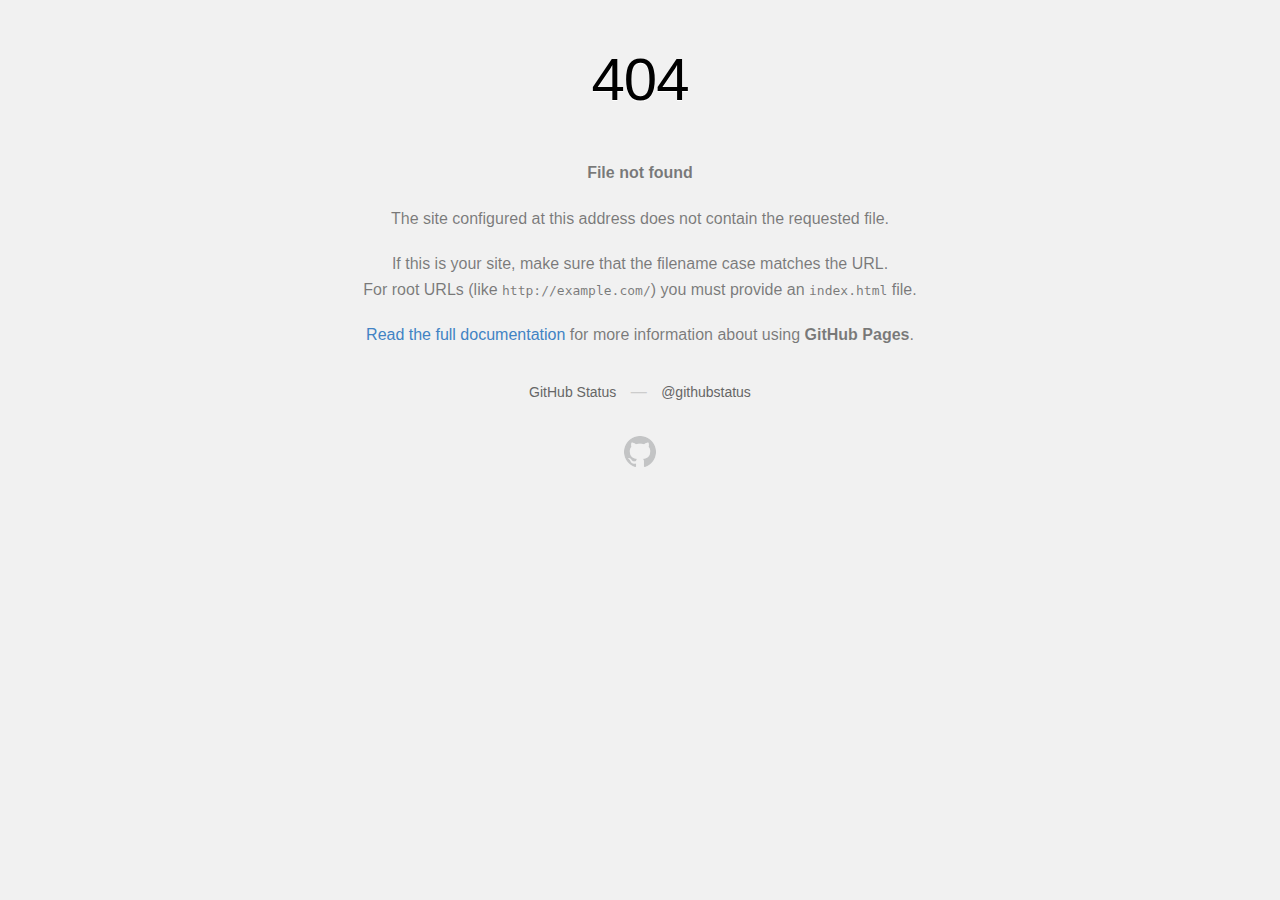
<file: Drinks&Coo/Drinks&Coo/drinks-co.github.io/Drinks-Co/Drinks&COO/img/favicon.html>
<!DOCTYPE html>
<html>
  <head>
    <meta http-equiv="Content-type" content="text/html; charset=utf-8">
    <meta http-equiv="Content-Security-Policy" content="default-src 'none'; style-src 'unsafe-inline'; img-src data:; connect-src 'self'">
    <title>Page not found &middot; GitHub Pages</title>
    <style type="text/css" media="screen">
      body {
        background-color: #f1f1f1;
        margin: 0;
        font-family: "Helvetica Neue", Helvetica, Arial, sans-serif;
      }

      .container { margin: 50px auto 40px auto; width: 600px; text-align: center; }

      a { color: #4183c4; text-decoration: none; }
      a:hover { text-decoration: underline; }

      h1 { width: 800px; position:relative; left: -100px; letter-spacing: -1px; line-height: 60px; font-size: 60px; font-weight: 100; margin: 0px 0 50px 0; text-shadow: 0 1px 0 #fff; }
      p { color: rgba(0, 0, 0, 0.5); margin: 20px 0; line-height: 1.6; }

      ul { list-style: none; margin: 25px 0; padding: 0; }
      li { display: table-cell; font-weight: bold; width: 1%; }

      .logo { display: inline-block; margin-top: 35px; }
      .logo-img-2x { display: none; }
      @media
      only screen and (-webkit-min-device-pixel-ratio: 2),
      only screen and (   min--moz-device-pixel-ratio: 2),
      only screen and (     -o-min-device-pixel-ratio: 2/1),
      only screen and (        min-device-pixel-ratio: 2),
      only screen and (                min-resolution: 192dpi),
      only screen and (                min-resolution: 2dppx) {
        .logo-img-1x { display: none; }
        .logo-img-2x { display: inline-block; }
      }

      #suggestions {
        margin-top: 35px;
        color: #ccc;
      }
      #suggestions a {
        color: #666666;
        font-weight: 200;
        font-size: 14px;
        margin: 0 10px;
      }

    </style>
  </head>
  <body>

    <div class="container">

      <h1>404</h1>
      <p><strong>File not found</strong></p>

      <p>
        The site configured at this address does not
        contain the requested file.
      </p>

      <p>
        If this is your site, make sure that the filename case matches the URL.<br>
        For root URLs (like <code>http://example.com/</code>) you must provide an
        <code>index.html</code> file.
      </p>

      <p>
        <a href="https://help.github.com/pages/">Read the full documentation</a>
        for more information about using <strong>GitHub Pages</strong>.
      </p>

      <div id="suggestions">
        <a href="https://githubstatus.com">GitHub Status</a> &mdash;
        <a href="https://twitter.com/githubstatus">@githubstatus</a>
      </div>

      <a href="/" class="logo logo-img-1x">
        <img width="32" height="32" title="" alt="" src="[data-uri]">
      </a>

      <a href="/" class="logo logo-img-2x">
        <img width="32" height="32" title="" alt="" src="[data-uri]">
      </a>
    </div>
  </body>
</html>
</file>
<file: Drinks&Coo/Drinks&Coo/drinks-co.github.io/Drinks-Co/Drinks&COO/css/style.css>
/********** Template CSS **********/
:root {
    --primary: #dd1d1d;
    --secondary: #2B9BFF;
    --light: #EFFDF5;
    --dark: #2B3940;
}

.back-to-top {
    position: fixed;
    display: none;
    right: 45px;
    bottom: 45px;
    z-index: 99;
}


/*** Spinner ***/
#spinner {
    opacity: 0;
    visibility: hidden;
    transition: opacity .5s ease-out, visibility 0s linear .5s;
    z-index: 99999;
}

#spinner.show {
    transition: opacity .5s ease-out, visibility 0s linear 0s;
    visibility: visible;
    opacity: 1;
}


/*** Button ***/
.btn {
    font-family: 'Inter', sans-serif;
    font-weight: 600;
    transition: .5s;
}

.btn.btn-primary,
.btn.btn-secondary {
    color: #FFFFFF;
}

.btn-square {
    width: 38px;
    height: 38px;
}

.btn-sm-square {
    width: 32px;
    height: 32px;
}

.btn-lg-square {
    width: 48px;
    height: 48px;
}

.btn-square,
.btn-sm-square,
.btn-lg-square {
    padding: 0;
    display: flex;
    align-items: center;
    justify-content: center;
    font-weight: normal;
    border-radius: 2px;
}


/*** Navbar ***/
.navbar .dropdown-toggle::after {
    border: none;
    content: "\f107";
    font-family: "Font Awesome 5 Free";
    font-weight: 900;
    vertical-align: middle;
    margin-left: 5px;
    transition: .5s;
}

.navbar .dropdown-toggle[aria-expanded=true]::after {
    transform: rotate(-180deg);
}

.navbar-dark .navbar-nav .nav-link,
.navbar-light .navbar-nav .nav-link {
    margin-right: 30px;
    padding: 25px 0;
    color: #FFFFFF;
    font-size: 15px;
    text-transform: uppercase;
    outline: none;
}

.navbar-dark .navbar-nav .nav-link:hover,
.navbar-dark .navbar-nav .nav-link.active,
.navbar-light .navbar-nav .nav-link:hover,
.navbar-light .navbar-nav .nav-link.active {
    color: var(--primary);
}

@media (max-width: 991.98px) {
    .navbar-dark .navbar-nav .nav-link,
    .navbar-light .navbar-nav .nav-link  {
        margin-right: 0;
        padding: 10px 0;
    }

    .navbar-light .navbar-nav {
        border-top: 1px solid #EEEEEE;
    }
}

.navbar-light .navbar-brand,
.navbar-light a.btn {
    height: 75px;
}

.navbar-light .navbar-nav .nav-link {
    color: var(--dark);
    font-weight: 500;
}

.navbar-light.sticky-top {
    top: -100px;
    transition: .5s;
}

@media (min-width: 992px) {
    .navbar .nav-item .dropdown-menu {
        display: block;
        top: 100%;
        margin-top: 0;
        transform: rotateX(-75deg);
        transform-origin: 0% 0%;
        opacity: 0;
        visibility: hidden;
        transition: .5s;
        
    }

    .navbar .nav-item:hover .dropdown-menu {
        transform: rotateX(0deg);
        visibility: visible;
        transition: .5s;
        opacity: 1;
    }
}


/*** Header ***/
.header-carousel .container,
.page-header .container {
    position: relative;
    padding: 45px 0 45px 35px;
    border-left: 15px solid var(--primary);
}

.header-carousel .container::before,
.header-carousel .container::after,
.page-header .container::before,
.page-header .container::after {
    position: absolute;
    content: "";
    top: 0;
    left: 0;
    width: 100px;
    height: 15px;
    background: var(--primary);
}

.header-carousel .container::after,
.page-header .container::after {
    top: 100%;
    margin-top: -15px;
}

@media (max-width: 768px) {
    .header-carousel .owl-carousel-item {
        position: relative;
        min-height: 500px;
    }
    
    .header-carousel .owl-carousel-item img {
        position: absolute;
        width: 100%;
        height: 100%;
        object-fit: cover;
    }

    .header-carousel .owl-carousel-item p {
        font-size: 14px !important;
        font-weight: 400 !important;
    }

    .header-carousel .owl-carousel-item h1 {
        font-size: 30px;
        font-weight: 600;
    }

    
}

.header-carousel .owl-nav {
    position: absolute;
    top: 50%;
    right: 8%;
    transform: translateY(-50%);
    display: flex;
    flex-direction: column;
}

.header-carousel .owl-nav .owl-prev,
.header-carousel .owl-nav .owl-next {
    margin: 7px 0;
    width: 45px;
    height: 45px;
    display: flex;
    align-items: center;
    justify-content: center;
    color: #FFFFFF;
    background: transparent;
    border: 1px solid #FFFFFF;
    border-radius: 2px;
    font-size: 22px;
    transition: .5s;
}

.header-carousel .owl-nav .owl-prev:hover,
.header-carousel .owl-nav .owl-next:hover {
    background: var(--primary);
    border-color: var(--primary);
}

.page-header {
    background: linear-gradient(rgba(43, 57, 64, .5), rgba(43, 57, 64, .5)), url(../img/carousel-1.jpg) center center no-repeat;
    background-size: cover;
}

.breadcrumb-item + .breadcrumb-item::before {
    color: var(--light);
}


/*** About ***/
.about-bg {
    background-image: -webkit-repeating-radial-gradient(center center, rgba(0, 0, 0, 0.2), rgba(0, 0, 0, 0.2) 1px, transparent 1px, transparent 100%);
    background-image: -moz-repeating-radial-gradient(center center, rgba(0, 0, 0, 0.2), rgba(0, 0, 0, 0.2) 1px, transparent 1px, transparent 100%);
    background-image: -ms-repeating-radial-gradient(center center, rgba(0, 0, 0, 0.2), rgba(0, 0, 0, 0.2) 1px, transparent 1px, transparent 100%);
    background-image: -o-repeating-radial-gradient(center center, rgba(0, 0, 0, 0.2), rgba(0, 0, 0, 0.2) 1px, transparent 1px, transparent 100%);
    background-image: repeating-radial-gradient(center center, rgba(0, 0, 0, 0.2), rgba(0, 0, 0, 0.2) 1px, transparent 1px, transparent 100%);
    background-size: 5px 5px;
}


/*** Category ***/
.cat-item {
    display: block;
    box-shadow: 0 0 45px rgba(0, 0, 0, .08);
    border: 1px solid transparent;
    transition: .5s;
}

.cat-item:hover {
    border-color: rgba(0, 0, 0, .08);
    box-shadow: none;
}


/*** Job Listing ***/
.nav-pills .nav-item .active {
    border-bottom: 2px solid var(--primary);
}

.job-item {
    border: 1px solid transparent;
    border-radius: 2px;
    box-shadow: 0 0 45px rgba(0, 0, 0, .08);
    transition: .5s;
}

.job-item:hover {
    border-color: rgba(0, 0, 0, .08);
    box-shadow: none;
}


/*** Testimonial ***/
.testimonial-carousel .owl-item .testimonial-item,
.testimonial-carousel .owl-item.center .testimonial-item * {
    transition: .5s;
}

.testimonial-carousel .owl-item.center .testimonial-item {
    background: var(--primary) !important;
}

.testimonial-carousel .owl-item.center .testimonial-item * {
    color: #FFFFFF !important;
}

.testimonial-carousel .owl-dots {
    margin-top: 24px;
    display: flex;
    align-items: flex-end;
    justify-content: center;
}

.testimonial-carousel .owl-dot {
    position: relative;
    display: inline-block;
    margin: 0 5px;
    width: 15px;
    height: 15px;
    border: 5px solid var(--primary);
    border-radius: 2px;
    transition: .5s;
}

.testimonial-carousel .owl-dot.active {
    background: var(--dark);
    border-color: var(--primary);
}


/*** Footer ***/
.footer .btn.btn-social {
    margin-right: 5px;
    width: 35px;
    height: 35px;
    display: flex;
    align-items: center;
    justify-content: center;
    color: var(--light);
    border: 1px solid rgba(255,255,255,0.5);
    border-radius: 2px;
    transition: .3s;
}

.footer .btn.btn-social:hover {
    color: var(--primary);
    border-color: var(--light);
}

.footer .btn.btn-link {
    display: block;
    margin-bottom: 5px;
    padding: 0;
    text-align: left;
    font-size: 15px;
    font-weight: normal;
    text-transform: capitalize;
    transition: .3s;
}

.footer .btn.btn-link::before {
    position: relative;
    content: "\f105";
    font-family: "Font Awesome 5 Free";
    font-weight: 900;
    margin-right: 10px;
}

.footer .btn.btn-link:hover {
    letter-spacing: 1px;
    box-shadow: none;
}

.footer .form-control {
    border-color: rgba(255,255,255,0.5);
}

.footer .copyright {
    padding: 25px 0;
    font-size: 15px;
    border-top: 1px solid rgba(256, 256, 256, .1);
}

.footer .copyright a {
    color: var(--light);
}

.footer .footer-menu a {
    margin-right: 15px;
    padding-right: 15px;
    border-right: 1px solid rgba(255, 255, 255, .1);
}

.footer .footer-menu a:last-child {
    margin-right: 0;
    padding-right: 0;
    border-right: none;
}
</file>
